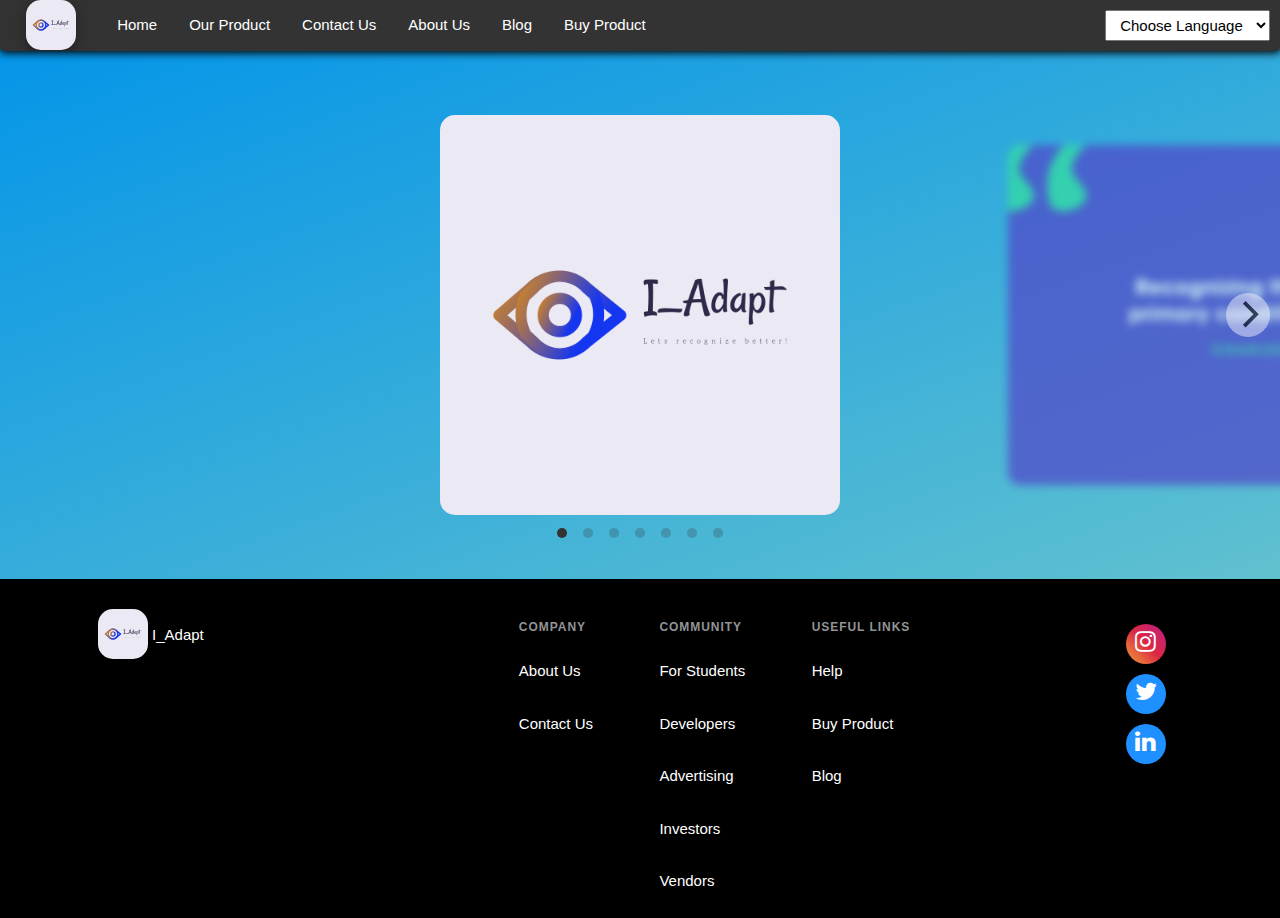
<file: index.html>
<!DOCTYPE html>
<html lang="en">
<head>
	<meta charset="UTF-8">
	<meta name="viewport" content="width=device-width, initial-scale=1.0">
	<title>I_Adapt</title>
	<link href="./home/styles.css" rel="stylesheet" type="text/css">
	<link href="./plugins/flickity.css" rel="stylesheet" type="text/css">
	<link rel="stylesheet" href="https://www.w3schools.com/w3css/4/w3.css">
	<link rel="stylesheet" href="https://cdnjs.cloudflare.com/ajax/libs/font-awesome/4.7.0/css/font-awesome.min.css">
</head>
<body>

	<header class="head-section">
		<nav class="nav-main-row">
			<div class="logo-card w3-card-4 w4-white">
				<a href="./index.html">
					<img src="./images/logo.svg" alt="Product Image">
				</a>
			</div>
			<ul class="topnav">
				<li><button class="nav-icon-element" onclick="myFunction()"> <i class="fa fa-bars"></i></a></li>
				<li><a href="./index.html" class="nav-element">Home</a></li>
				<li><a href="#" class="nav-element">Our Product</a></li>
				<li><a href="./contact/contact.html" class="nav-element">Contact Us</a></li>
				<li><a href="./about/about.html" class="nav-element">About Us</a></li>
				<li><a href="./blog/blog.html" target="blank" class="nav-element">Blog</a>
				<li><a href="./checkout/checkout.html" target="blank" class="nav-element">Buy Product</a></li>
			</ul>
			<div class="dropdown">	
				<select name="lang" class="lang-dropdown">
					<option value="English">Choose Language</option>
					<option value="English">English</option>
					<option value="Hindi">Hindi</option>
					<option value="French">French</option>
					<option value="Spanish">Spanish</option>
					<option value="Japanese">Japanese</option>
				</select>
			</div>		
		</nav>

	</header>

	<section class="slides">
		<div class="carousel js-flickity">
			<div class="carousel-cell">
				<img class="slide-img" src="./images/logo.png" alt="Product Image" >
			</div>
			<div class="carousel-cell">
				<img class="slide-img" src="./images/quote.png" alt="Product Image" >
			</div>
			<div class="carousel-cell">
				<img src="./images/example-collage.jpg" alt="Product Image" >
			</div>
			<div class="carousel-cell">
				<img src="./images/teaser.jpg" alt="Product Image" >
			</div>
			<div class="carousel-cell">
				<img src="./images/product1.jpg" alt="Product Image" >
			</div>
			<div class="carousel-cell">
				<img src="./images/product2.jpg" alt="Product Image" >
			</div>
			<div class="carousel-cell">
				<img src="./images/product3.jpg" alt="Product Image" >
			</div>
		</div>
	</section>

	<footer>
		<section class="footer-section">
			<div class="footer-row footer-logo">
				<div class="logo-card w3-card-4 w4-white">
					<a href="./index.html">
						<img src="./images/logo.svg" alt="Product Image">
					</a>
				</div>
				<a href="./index.html"><p class="footer-text">I_Adapt</p></a>
			</div>
			<div class="footer-row footer-navbar">
				<div class="footer-column">
					<h3 class="column-heading">
						Company
					</h3>
					<a href="./about/about.html"><p class="footer-text">About Us</p></a>
					<a href="./contact/contact.html"><p class="footer-text">Contact Us</p></a>
				</div>
				<div class="footer-column">
					<h3 class="column-heading">
						Community
					</h3>
					<p class="footer-text">For Students</p>
					<p class="footer-text">Developers</p>
					<p class="footer-text">Advertising</p>
					<p class="footer-text">Investors</p>
					<p class="footer-text">Vendors</p>
				</div>
				<div class="footer-column">
					<h3 class="column-heading">
						Useful Links
					</h3>
					<p class="footer-text">Help</p>
					<a href="./checkout/checkout.html" target="blank"><p class="footer-text">Buy Product</p></a>
					<a href="./blog/blog.html" target="blank"><p class="footer-text">Blog</p></a>
				</div>
			</div>
			<div class="social-media">
				<ul class="footer">
					<li class="social-media-logo insta-logo footer-text"><a href="https://www.instagram.com/anujlathi/" target="blank"><i class="fa fa-instagram"></i></a></li>
					<li class="social-media-logo footer-text"><a href="https://twitter.com/anuj_lathi" target="blank"><i class="fa fa-twitter"></i></a></li>
					<li class="social-media-logo footer-text"><a href="https://in.linkedin.com/in/anuj-lathi-617ba2139" target="blank"><i class="fa fa-linkedin"></i></a></li>
				</ul>
			</div>
		</section> 
	</footer>

	<script src="./plugins/flickity.pkgd.min.js"></script>

	<script>
		document.getElementsByTagName("BODY")[0].onresize = function() {
			if(document.getElementsByTagName("BODY")[0].clientWidth > 768 && document.getElementsByClassName("nav-element").item(0).style.display == "none") {
				myFunction();
			} 
		};

		function myFunction() {
			var x = document.getElementsByClassName("nav-element");
			let displayType = "";
			if (x.item(0).style.display == "block") {
				displayType = "none";
			} else {
				displayType = "block";
			}
			for(let i=0; i<x.length; i++) {
				x.item(i).style.display = displayType;
			}
		}
	</script>
</body>
</html>
</file>
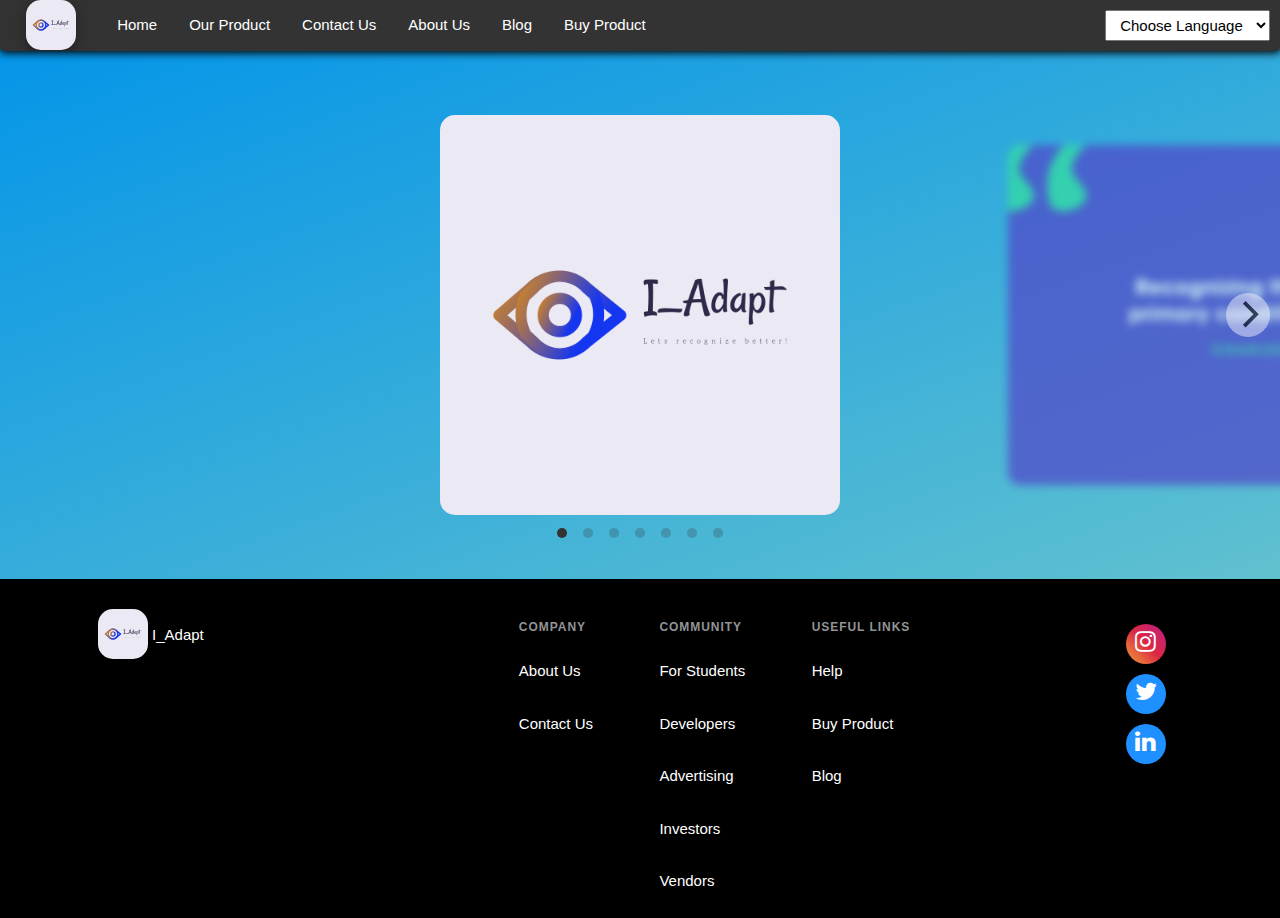
<file: home/index.html>
<!DOCTYPE html>
<html lang="en">
<head>
	<meta charset="UTF-8">
	<meta name="viewport" content="width=device-width, initial-scale=1.0">
	<title>I_Adapt</title>
	<link href="./styles.css" rel="stylesheet" type="text/css">
	<link href="../plugins/flickity.css" rel="stylesheet" type="text/css">
	<link rel="stylesheet" href="https://www.w3schools.com/w3css/4/w3.css">
	<link rel="stylesheet" href="https://cdnjs.cloudflare.com/ajax/libs/font-awesome/4.7.0/css/font-awesome.min.css">
</head>
<body>

	<header class="head-section">
		<nav class="nav-main-row">
			<div class="logo-card w3-card-4 w4-white">
				<a href="../home/index.html">
					<img src="../images/logo.svg" alt="Product Image">
				</a>
			</div>
			<ul class="topnav">
				<li><button class="nav-icon-element" onclick="myFunction()"> <i class="fa fa-bars"></i></a></li>
				<li><a href="../home/index.html" class="nav-element">Home</a></li>
				<li><a href="#" class="nav-element">Our Product</a></li>
				<li><a href="../contact/contact.html" class="nav-element">Contact Us</a></li>
				<li><a href="../about/about.html" class="nav-element">About Us</a></li>
				<li><a href="../blog/blog.html" target="blank" class="nav-element">Blog</a>
				<li><a href="../checkout/checkout.html" target="blank" class="nav-element">Buy Product</a></li>
			</ul>
			<div class="dropdown">	
				<select name="lang" class="lang-dropdown">
					<option value="English">Choose Language</option>
					<option value="English">English</option>
					<option value="Hindi">Hindi</option>
					<option value="French">French</option>
					<option value="Spanish">Spanish</option>
					<option value="Japanese">Japanese</option>
				</select>
			</div>		
		</nav>

	</header>

	<section class="slides">
		<div class="carousel js-flickity">
			<div class="carousel-cell">
				<img class="slide-img" src="../images/logo.png" alt="Product Image" >
			</div>
			<div class="carousel-cell">
				<img class="slide-img" src="../images/quote.png" alt="Product Image" >
			</div>
			<div class="carousel-cell">
				<img src="../images/example-collage.jpg" alt="Product Image" >
			</div>
			<div class="carousel-cell">
				<img src="../images/teaser.jpg" alt="Product Image" >
			</div>
			<div class="carousel-cell">
				<img src="../images/product1.jpg" alt="Product Image" >
			</div>
			<div class="carousel-cell">
				<img src="../images/product2.jpg" alt="Product Image" >
			</div>
			<div class="carousel-cell">
				<img src="../images/product3.jpg" alt="Product Image" >
			</div>
		</div>
	</section>

	<footer>
		<section class="footer-section">
			<div class="footer-row footer-logo">
				<div class="logo-card w3-card-4 w4-white">
					<a href="../home/index.html">
						<img src="../images/logo.svg" alt="Product Image">
					</a>
				</div>
				<a href="../home/index.html"><p class="footer-text">I_Adapt</p></a>
			</div>
			<div class="footer-row footer-navbar">
				<div class="footer-column">
					<h3 class="column-heading">
						Company
					</h3>
					<a href="../about/about.html"><p class="footer-text">About Us</p></a>
					<a href="../contact/contact.html"><p class="footer-text">Contact Us</p></a>
				</div>
				<div class="footer-column">
					<h3 class="column-heading">
						Community
					</h3>
					<p class="footer-text">For Students</p>
					<p class="footer-text">Developers</p>
					<p class="footer-text">Advertising</p>
					<p class="footer-text">Investors</p>
					<p class="footer-text">Vendors</p>
				</div>
				<div class="footer-column">
					<h3 class="column-heading">
						Useful Links
					</h3>
					<p class="footer-text">Help</p>
					<a href="../checkout/checkout.html" target="blank"><p class="footer-text">Buy Product</p></a>
					<a href="../blog/blog.html" target="blank"><p class="footer-text">Blog</p></a>
				</div>
			</div>
			<div class="social-media">
				<ul class="footer">
					<li class="social-media-logo insta-logo footer-text"><a href="https://www.instagram.com/anujlathi/" target="blank"><i class="fa fa-instagram"></i></a></li>
					<li class="social-media-logo footer-text"><a href="https://twitter.com/anuj_lathi" target="blank"><i class="fa fa-twitter"></i></a></li>
					<li class="social-media-logo footer-text"><a href="https://in.linkedin.com/in/anuj-lathi-617ba2139" target="blank"><i class="fa fa-linkedin"></i></a></li>
				</ul>
			</div>
		</section> 
	</footer>

	<script src="../plugins/flickity.pkgd.min.js"></script>

	<script>
		document.getElementsByTagName("BODY")[0].onresize = function() {
			if(document.getElementsByTagName("BODY")[0].clientWidth > 768 && document.getElementsByClassName("nav-element").item(0).style.display == "none") {
				myFunction();
			} 
		};

		function myFunction() {
			var x = document.getElementsByClassName("nav-element");
			let displayType = "";
			if (x.item(0).style.display == "block") {
				displayType = "none";
			} else {
				displayType = "block";
			}
			for(let i=0; i<x.length; i++) {
				x.item(i).style.display = displayType;
			}
		}
	</script>
</body>
</html>
</file>
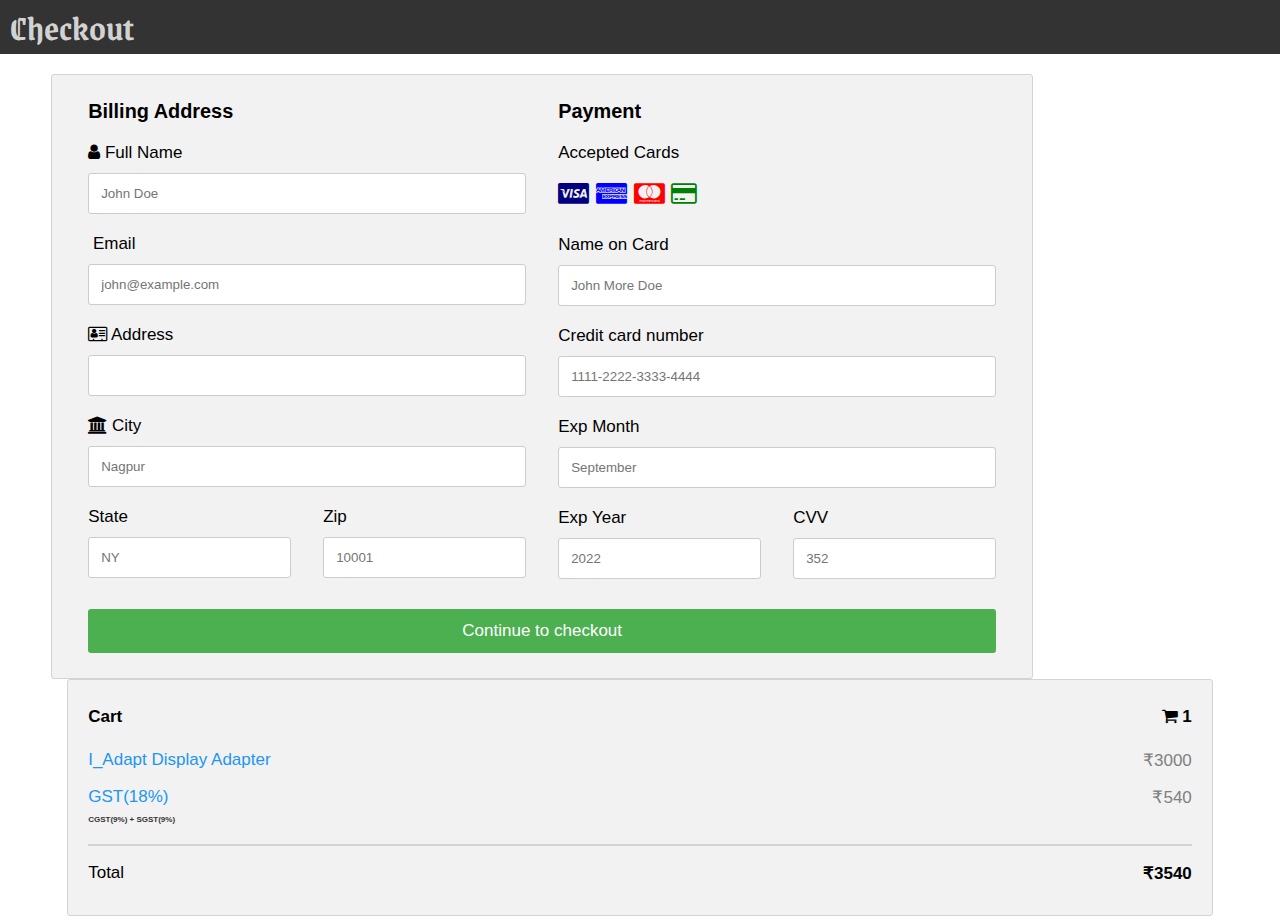
<file: checkout.html>
<!DOCTYPE html>
<html lang="en">
<head>
    <meta charset="UTF-8">
    <meta name="viewport" content="width=device-width, initial-scale=1.0">
    <title>I_Adapt</title>
    <link rel="stylesheet" href="https://cdnjs.cloudflare.com/ajax/libs/font-awesome/4.7.0/css/font-awesome.min.css">    
    <link rel="stylesheet" href="./checkout.css">
</head>
<body>
    <header>
        <p>Checkout</p>
    </header>

    <div class="row main-row">
        <div class="container">
            <div class="col-75">
                <form>
                    <div class="row">
                        <div class="col-50">
                            <h3>Billing Address</h3>
                            <label for="name"><i class="fa fa-user"></i> Full Name</label>
                            <input type="text" id="name" name="fullname" placeholder="John Doe"/>
                            <label for="email"><i class="fa fa-email"></i> Email</label>
                            <input type="text" id="email" name="email" placeholder="john@example.com"/>                           
                            <label for="addr"><i class="fa fa-address-card-o"></i> Address</label>
                            <input type="text" id="addr" name="address"/>
                            <label for="city"><i class="fa fa-institution"></i> City</label>
                            <input type="text" id="city" name="city" placeholder="Nagpur"/>
                            <div class="row">
                                <div class="col-50">
                                    <label for="state">State</label>
                                    <input type="text" id="state" name="state" placeholder="NY">
                                </div>
                                <div class="col-50">
                                    <label for="zip">Zip</label>
                                    <input type="text" id="zip" name="zip" placeholder="10001">
                                </div>
                            </div>
                        </div>

                        <div class="col-50">
                            <h3>Payment</h3>
                            <label for="fname">Accepted Cards</label>
                            <div class="icon-container">
                                <i class="fa fa-cc-visa" style="color:navy;"></i>
                                <i class="fa fa-cc-amex" style="color:blue;"></i>
                                <i class="fa fa-cc-mastercard" style="color:red;"></i>
                                <i class="fa fa-credit-card" style="color:green;"></i>
                            </div>
                            <label for="cname">Name on Card</label>
                            <input type="text" id="cname" name="cardname" placeholder="John More Doe">
                            <label for="ccnum">Credit card number</label>
                            <input type="text" id="ccnum" name="cardnumber" placeholder="1111-2222-3333-4444">
                            <label for="expmonth">Exp Month</label>
                            <input type="text" id="expmonth" name="expmonth" placeholder="September">
                            <div class="row">
                                <div class="col-50">
                                    <label for="expyear">Exp Year</label>
                                    <input type="text" id="expyear" name="expyear" placeholder="2022">
                                </div>
                                <div class="col-50">
                                    <label for="cvv">CVV</label>
                                    <input type="text" id="cvv" name="cvv" placeholder="352">
                                </div>
                            </div>
                        </div>
                    </div>
                    <input type="submit" value="Continue to checkout" class="btn">
                </form>
            </div>
        </div>
        <div class="col-25">
            <div class="container">
                <h4>Cart <span class="price" style="color:black"><i class="fa fa-shopping-cart"></i> <b>1</b></span></h4>
                    <p><a href="#">I_Adapt Display Adapter</a> <span class="price">₹3000</span></p>
                    <p><span style="color: #2196F3;">GST(18%)</a> <span class="price">₹540</span><br>
                        <span style="color: rgb(50, 50, 50); font-size: 8px; font-weight: bold;">CGST(9%) + SGST(9%)</span></p>
                <hr>
                <p>Total <span class="price" style="color:black"><b>₹3540</b></span></p>
            </div>
        </div>
    </div>

</body>
</html>
</file>
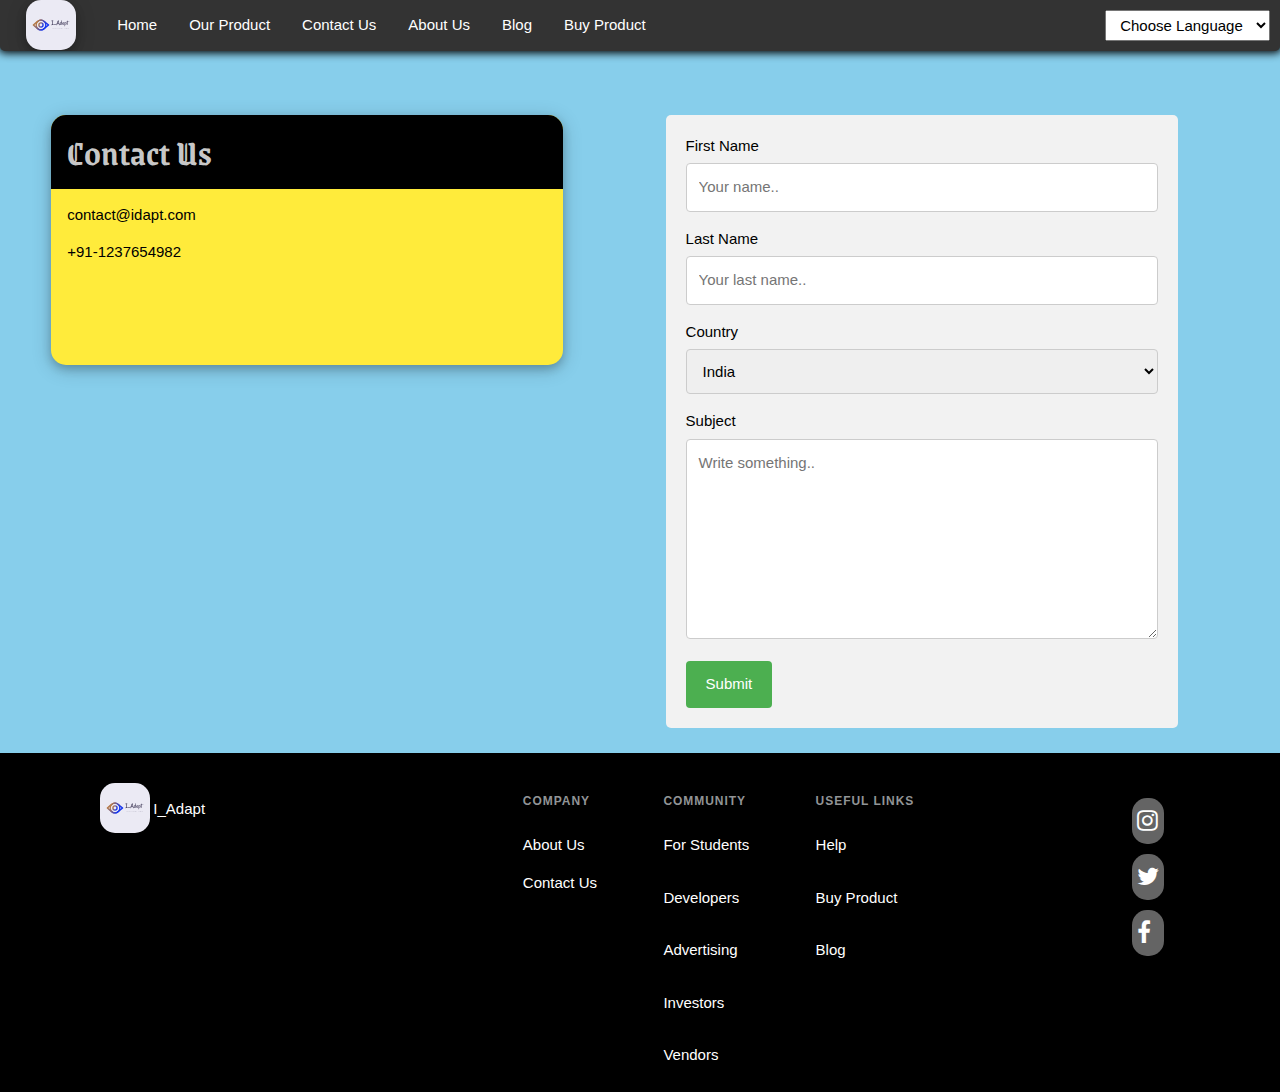
<file: contact.html>
<!DOCTYPE html>
<html lang="en">
<head>
    <meta charset="UTF-8">
    <meta name="viewport" content="width=device-width, initial-scale=1.0">
    <title>I_Adapt</title>
	<link href="./styles.css" rel="stylesheet" type="text/css">
	<link rel="stylesheet" href="https://www.w3schools.com/w3css/4/w3.css">
	<link rel="stylesheet" href="https://cdnjs.cloudflare.com/ajax/libs/font-awesome/4.7.0/css/font-awesome.min.css">
</head>
<body style="background-color: skyblue; background-image: none;">
    
    	<header class="head-section">
		<nav class="nav-main-row">
			<div class="logo-card w3-card-4 w4-white">
				<img src="./images/logo.svg" alt="Product Image">
			</div>
			<ul class="topnav">
				<li><button class="nav-icon-element" onclick="myFunction()"> <i class="fa fa-bars"></i></a></li>
				<li><a href="#" class="nav-element">Home</a></li>
				<li><a href="#" class="nav-element">Our Product</a></li>
				<li><a href="#contact-us" class="nav-element">Contact Us</a></li>
				<li><a href="#about-us" class="nav-element">About Us</a></li>
				<li><a href="#" class="nav-element">Blog</a>
				<li><a href="#" class="nav-element">Buy Product</a></li>
			</ul>
			<div class="dropdown">	
				<select name="lang" class="lang-dropdown">
					<option value="English">Choose Language</option>
					<option value="English">English</option>
					<option value="Hindi">Hindi</option>
					<option value="French">French</option>
					<option value="Spanish">Spanish</option>
					<option value="Japanese">Japanese</option>
				</select>
			</div>		
		</nav>

	</header>

    <div class="row">
        <div class="w3-card-4 w3-yellow contact-card">
            <header class="w3-container w3-black card-header">
                <h1>Contact Us</h1>
            </header>
            <div class="w3-container contact-us-content">
                <p><a href="contact@idapt.com">contact@idapt.com</a></p>
                <p><a href="+911237654982">+91-1237654982</a></p>
            </div>
        </div>
        <div class="container contact-form">
            <form action="/action_page.php">
                <label for="fname" class="label">First Name</label>
                <input type="text" id="fname" name="firstname" placeholder="Your name..">

                <label for="lname" class="label">Last Name</label>
                <input type="text" id="lname" name="lastname" placeholder="Your last name..">

                <label for="country" class="label">Country</label>
                <select id="country" name="country" >
                    <option value="india">India</option>
                </select>

                <label for="subject" class="label">Subject</label>
                <textarea id="subject" name="subject" placeholder="Write something.." style="height:200px"></textarea>

                <input type="submit" value="Submit">
            </form>
        </div>
    </div>

    	<footer>
		<section class="footer-section">
			<div class="footer-row footer-logo">
				<div class="logo-card w3-card-4 w4-white">
					<img src="./images/logo.svg" alt="Product Image" >
				</div>
				<p class="footer-text">I_Adapt</p>
			</div>
			<div class="footer-row footer-navbar">
				<div class="footer-column">
					<h3 class="column-heading">
						Company
					</h3>
					<p class="footer-text">About Us</p>
					<a class="footer-text" href="./contact.html">Contact Us</a>
				</div>
				<div class="footer-column">
					<h3 class="column-heading">
						Community
					</h3>
					<p class="footer-text">For Students</p>
					<p class="footer-text">Developers</p>
					<p class="footer-text">Advertising</p>
					<p class="footer-text">Investors</p>
					<p class="footer-text">Vendors</p>
				</div>
				<div class="footer-column">
					<h3 class="column-heading">
						Useful Links
					</h3>
					<p class="footer-text">Help</p>
					<p class="footer-text">Buy Product</p>
					<p class="footer-text">Blog</p>
				</div>
			</div>
			<div class="social-media">
				<ul class="footer">
					<li class="social-media-logo footer-text"><i class="fa fa-instagram"></i></li>
					<li class="social-media-logo footer-text"><i class="fa fa-twitter"></i></li>
					<li class="social-media-logo footer-text"><i class="fa fa-facebook"></i></li>
				</ul>
			</div>
		</section> 
	</footer>

</body>
</html>
</file>
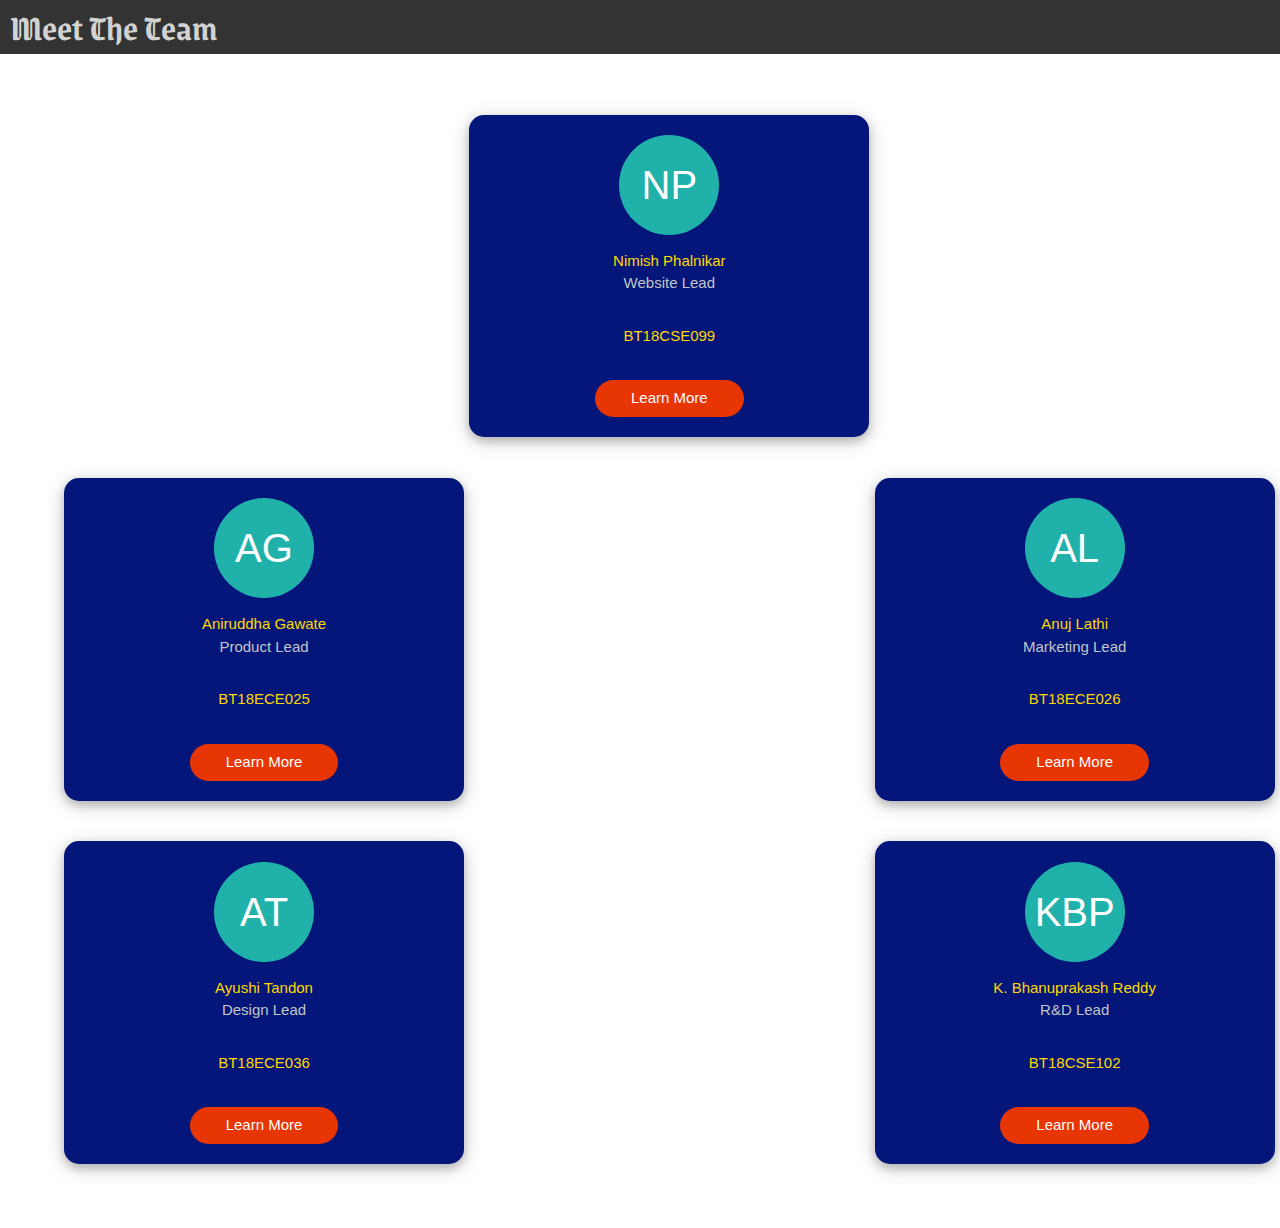
<file: about/about.html>
<!DOCTYPE html>
<html lang="en">
<head>
    <meta charset="UTF-8">
    <meta name="viewport" content="width=device-width, initial-scale=1.0">
    <title>I_Adapt</title>
    <link rel="stylesheet" href="./about.css">
	<link rel="stylesheet" href="https://www.w3schools.com/w3css/4/w3.css">
	<link rel="stylesheet" href="https://cdnjs.cloudflare.com/ajax/libs/font-awesome/4.7.0/css/font-awesome.min.css">
</head>
<body>

    <header>
        <p>Meet The Team</p>
    </header>

    <div class="wrapper">
        <div class="w3-card-4 r1c1">
            <div class="column">
                <div class="person-logo">NP</div>
                <p> Nimish Phalnikar<br>
                    <span class="position">Website Lead</span>
                </p>
                <p>BT18CSE099</p>
                <div class="contact_button"><a href="https://in.linkedin.com/in/nimishph" target="blank">Learn More</a></div>
            </div>
        </div>

        <div class="w3-card-4 r2c1">
            <div class="column">
                <div class="person-logo">AG</div>
                <p>Aniruddha Gawate<br>
                    <span class="position">Product Lead</span>
                </p>
                <p>BT18ECE025</p>
                <div class="contact_button"><a href="https://in.linkedin.com/in/aniruddha-gawate-314371154" target="blank">Learn More</a></div>
            </div>
        </div>

        <div class="w3-card-4 r2c2">
            <div class="column">
                <div class="person-logo">AL</div>
                <p>Anuj Lathi<br>
                    <span class="position">Marketing Lead</span>
                </p>
                <p>BT18ECE026</p>
                <div class="contact_button"><a href="https://in.linkedin.com/in/anuj-lathi-617ba2139" target="blank">Learn More</a></div>
            </div>
        </div>

        <div class="w3-card-4 r3c1">
            <div class="column">
                <div class="person-logo">AT</div>
                <p>Ayushi Tandon<br>
                    <span class="position">Design Lead</span>
                </p>
                <p>BT18ECE036</p>
                <div class="contact_button"><a href="https://in.linkedin.com/in/ayushi-tandon-a51430182" target="blank">Learn More</a></div>
            </div>
        </div>

        <div class="w3-card-4 r3c2">
            <div class="column">
                <div class="person-logo">KBP</div>
                <p>K. Bhanuprakash Reddy<br>
                    <span class="position">R&D Lead</span>
                </p>
                <p>BT18CSE102</p>
                <div class="contact_button"><a href="https://www.linkedin.com/in/k-bhanu-prakash-reddy-280543181" target="blank">Learn More</a></div>
            </div>
        </div>

</body>
</html>
</file>
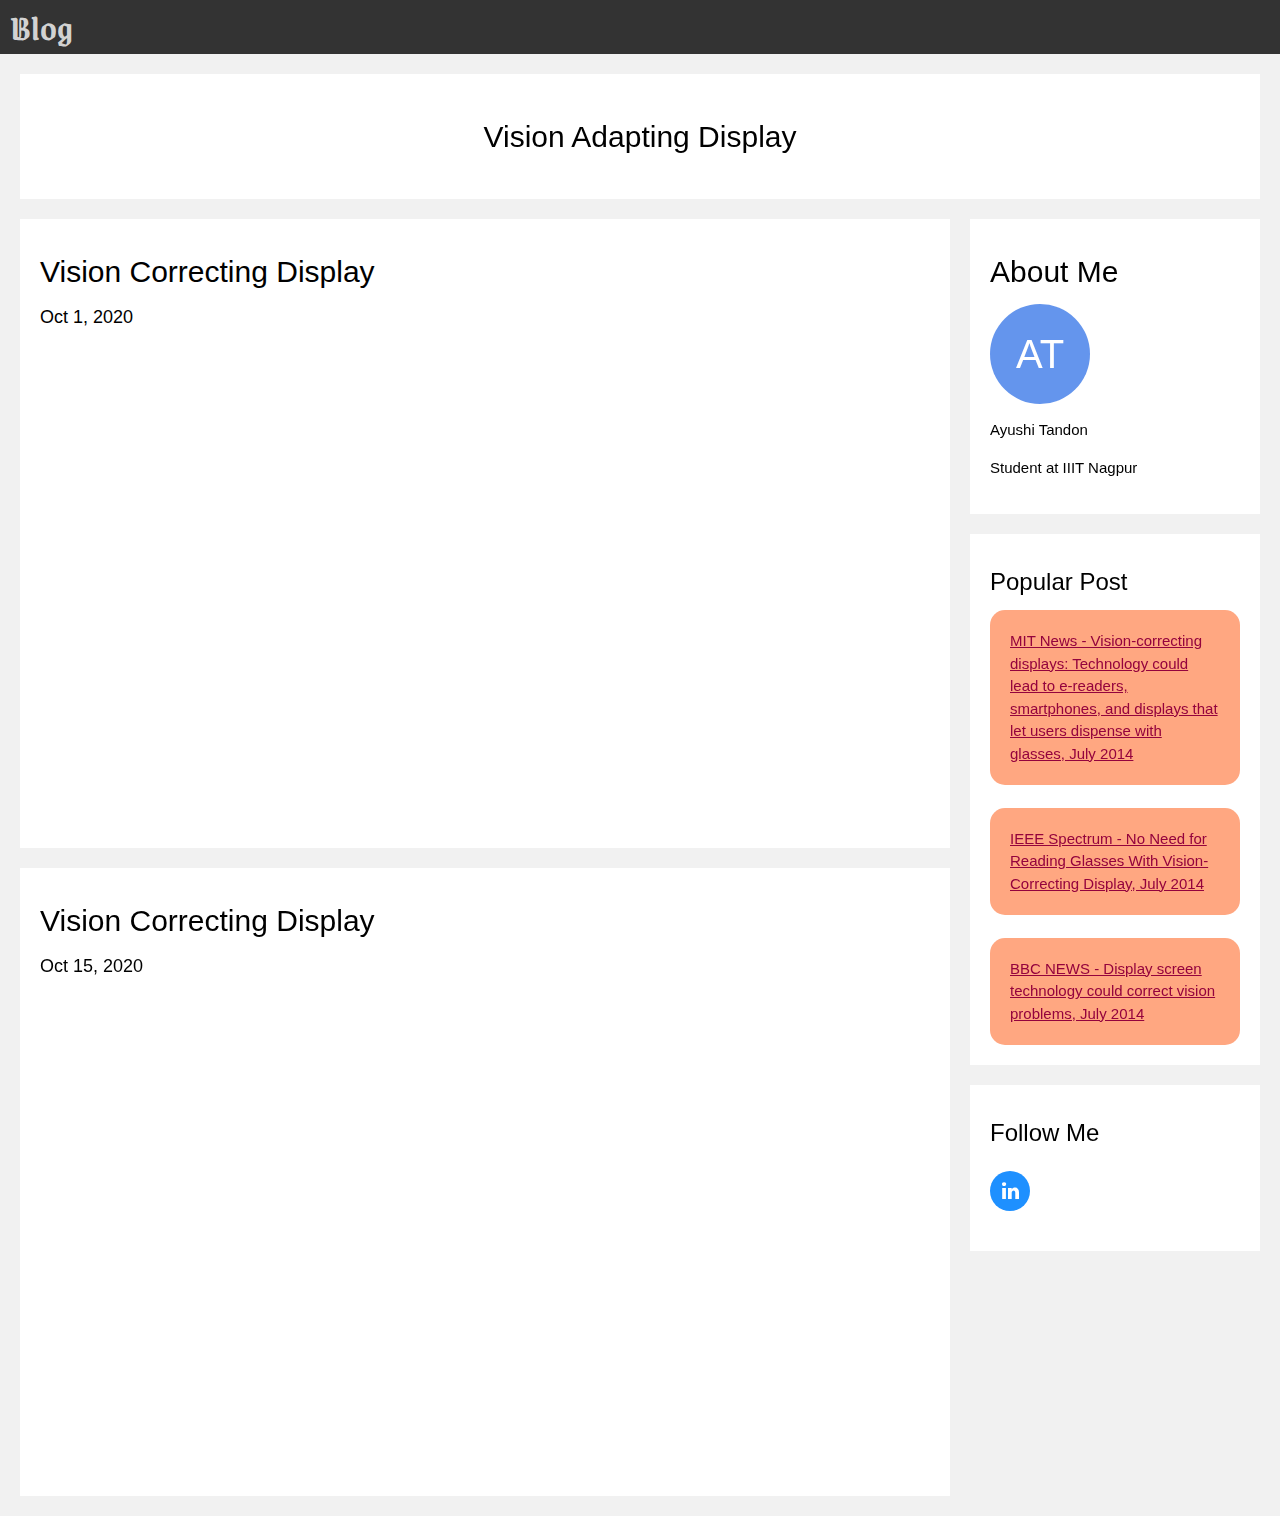
<file: blog/blog.html>
<!DOCTYPE html>
<html lang="en">
<head>
    <meta charset="UTF-8">
    <meta name="viewport" content="width=device-width, initial-scale=1.0">
    <title>I_Adapt</title>
	<link href="./blog.css" rel="stylesheet" type="text/css">
	<link rel="stylesheet" href="https://www.w3schools.com/w3css/4/w3.css">
	<link rel="stylesheet" href="https://cdnjs.cloudflare.com/ajax/libs/font-awesome/4.7.0/css/font-awesome.min.css">
</head>
<body>

    <header>
        <p>Blog</p>
    </header>

    <div class="blog-section">

        <div class="header">
            <h2>Vision Adapting Display</h2>
        </div>

        <div class="row">
            <div class="leftcolumn">
                <div class="card">
                    <h2>Vision Correcting Display</h2>
                    <h5>Oct 1, 2020</h5>
                    <iframe
                        src="https://www.youtube.com/embed/SNdapCs6vR8" frameborder="0" allow="accelerometer; autoplay; clipboard-write; encrypted-media; gyroscope; picture-in-picture" allowfullscreen>
                    </iframe>
                </div>
                <div class="card">
                    <h2>Vision Correcting Display</h2>
                    <h5>Oct 15, 2020</h5>
                    <iframe
                        src="https://www.youtube.com/embed/9pEYQtgcMv4" frameborder="0" allow="accelerometer; autoplay; clipboard-write; encrypted-media; gyroscope; picture-in-picture" allowfullscreen>
                    </iframe>                    
                </div>
           </div>

            <div class="rightcolumn">
                <div class="card">
                    <h2>About Me</h2>
                    <div class="person-logo">AT</div>
                    <p>Ayushi Tandon</p>
                    <p>Student at IIIT Nagpur</p>
                </div>
                <div class="card">
                    <h3>Popular Post</h3>
                    <div class="fakeimg">
                        <a href="http://newsoffice.mit.edu/2014/new-display-technology-automatically-corrects-for-vision-defects-0731">
                            MIT News - Vision-correcting displays: Technology could lead to e-readers, smartphones, and displays that let users dispense with glasses, July 2014
                        </a>
                    </div>
                    <br>
                    <div class="fakeimg">
                        <a href="http://spectrum.ieee.org/tech-talk/consumer-electronics/audiovideo/visioncorrecting-display-means-no-need-for-reading-glasses">
                            IEEE Spectrum - No Need for Reading Glasses With Vision-Correcting Display, July 2014
                        </a>
                    </div>
                    <br>
                    <div class="fakeimg">
                        <a href="http://www.bbc.com/news/science-environment-28562432">
                            BBC NEWS - Display screen technology could correct vision problems, July 2014
                        </a>
                    </div>
                    
                </div>
                <div class="card">
                    <h3>Follow Me</h3>
					<p class="linkedin-logo"><a href="https://in.linkedin.com/in/ayushi-tandon-a51430182" target="blank"><i class="fa fa-linkedin"></i></a></p>
                </div>
            </div>
        </div>
    </div>
</body>
</html>
</file>
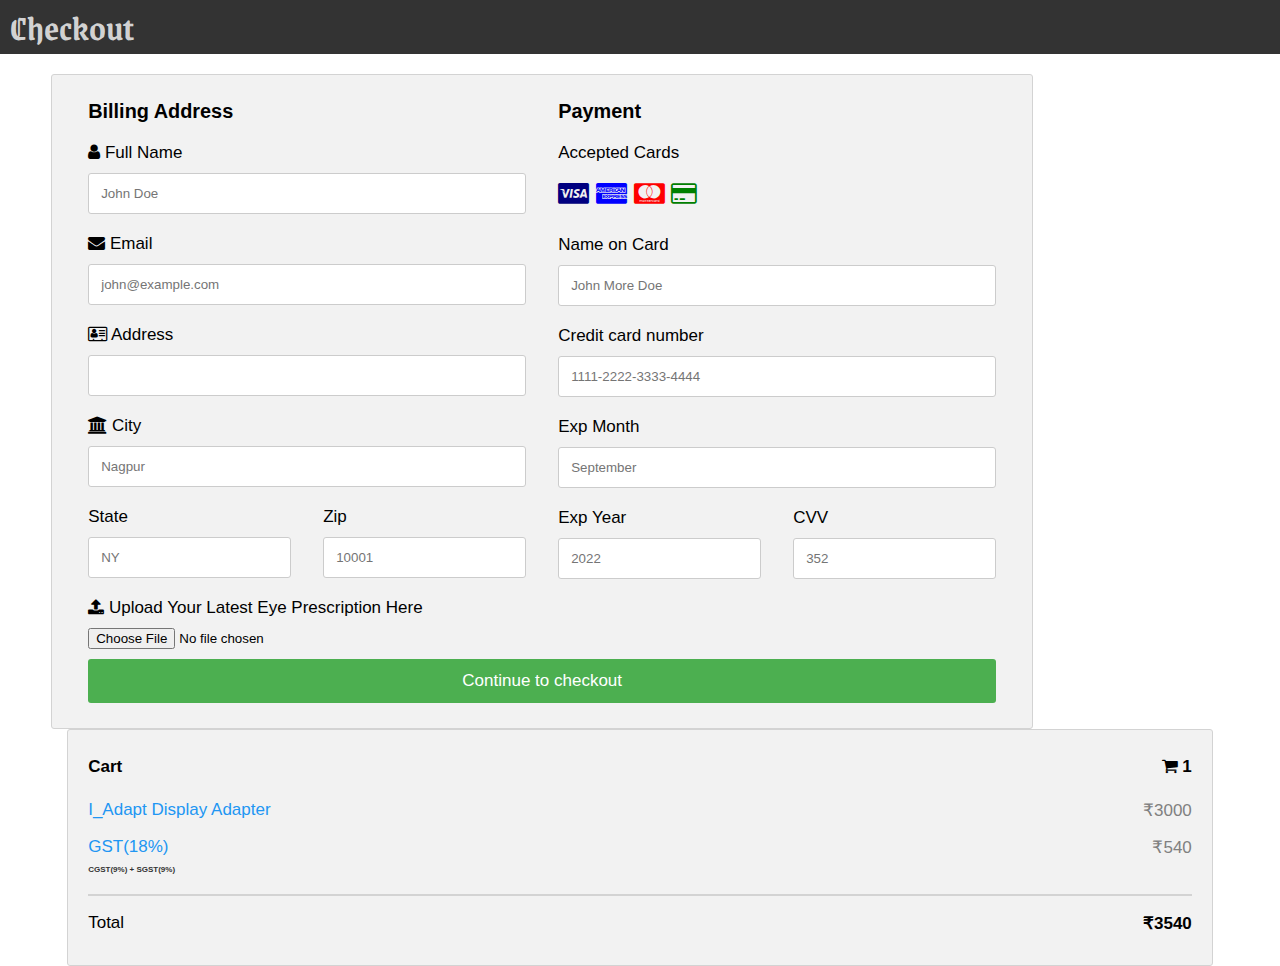
<file: checkout/checkout.html>
<!DOCTYPE html>
<html lang="en">
<head>
    <meta charset="UTF-8">
    <meta name="viewport" content="width=device-width, initial-scale=1.0">
    <title>I_Adapt</title>
	<link rel="stylesheet" href="https://cdnjs.cloudflare.com/ajax/libs/font-awesome/4.7.0/css/font-awesome.min.css">
    <link rel="stylesheet" href="./checkout.css">
</head>
<body>
    <header>
        <p>Checkout</p>
    </header>

    <div class="row main-row">
        <div class="container">
            <div class="col-75">
                <form>
                    <div class="row">
                        <div class="col-50">
                            <h3>Billing Address</h3>
                            <label for="name"><i class="fa fa-user"></i> Full Name</label>
                            <input type="text" id="name" name="fullname" placeholder="John Doe"/>
                            <label for="email"><i class="fa fa-envelope"></i> Email</label>
                            <input type="text" id="email" name="email" placeholder="john@example.com"/>                           
                            <label for="addr"><i class="fa fa-address-card-o"></i> Address</label>
                            <input type="text" id="addr" name="address"/>
                            <label for="city"><i class="fa fa-institution"></i> City</label>
                            <input type="text" id="city" name="city" placeholder="Nagpur"/>
                            <div class="row">
                                <div class="col-50">
                                    <label for="state">State</label>
                                    <input type="text" id="state" name="state" placeholder="NY">
                                </div>
                                <div class="col-50">
                                    <label for="zip">Zip</label>
                                    <input type="text" id="zip" name="zip" placeholder="10001">
                                </div>
                            </div>
                            <label for="prescription"><i class="fa fa-upload"></i> Upload Your Latest Eye Prescription Here</label>
                            <input type="file" id="prescription" name="prescription" placeholder="Upload Your Latest Eye Prescription Here"/>
                        </div>

                        <div class="col-50">
                            <h3>Payment</h3>
                            <label for="fname">Accepted Cards</label>
                            <div class="icon-container">
                                <i class="fa fa-cc-visa" style="color:navy;"></i>
                                <i class="fa fa-cc-amex" style="color:blue;"></i>
                                <i class="fa fa-cc-mastercard" style="color:red;"></i>
                                <i class="fa fa-credit-card" style="color:green;"></i>
                            </div>
                            <label for="cname">Name on Card</label>
                            <input type="text" id="cname" name="cardname" placeholder="John More Doe">
                            <label for="ccnum">Credit card number</label>
                            <input type="text" id="ccnum" name="cardnumber" placeholder="1111-2222-3333-4444">
                            <label for="expmonth">Exp Month</label>
                            <input type="text" id="expmonth" name="expmonth" placeholder="September">
                            <div class="row">
                                <div class="col-50">
                                    <label for="expyear">Exp Year</label>
                                    <input type="text" id="expyear" name="expyear" placeholder="2022">
                                </div>
                                <div class="col-50">
                                    <label for="cvv">CVV</label>
                                    <input type="text" id="cvv" name="cvv" placeholder="352">
                                </div>
                            </div>
                        </div>
                    </div>
                    <input type="submit" value="Continue to checkout" class="btn">
                </form>
            </div>
        </div>
        <div class="col-25">
            <div class="container">
                <h4>Cart <span class="price" style="color:black"><i class="fa fa-shopping-cart"></i> <b>1</b></span></h4>
                    <p><a href="#">I_Adapt Display Adapter</a> <span class="price">₹3000</span></p>
                    <p><span style="color: #2196F3;">GST(18%)</a> <span class="price">₹540</span><br>
                        <span style="color: rgb(50, 50, 50); font-size: 8px; font-weight: bold;">CGST(9%) + SGST(9%)</span></p>
                <hr>
                <p>Total <span class="price" style="color:black"><b>₹3540</b></span></p>
            </div>
        </div>
    </div>

</body>
</html>
</file>
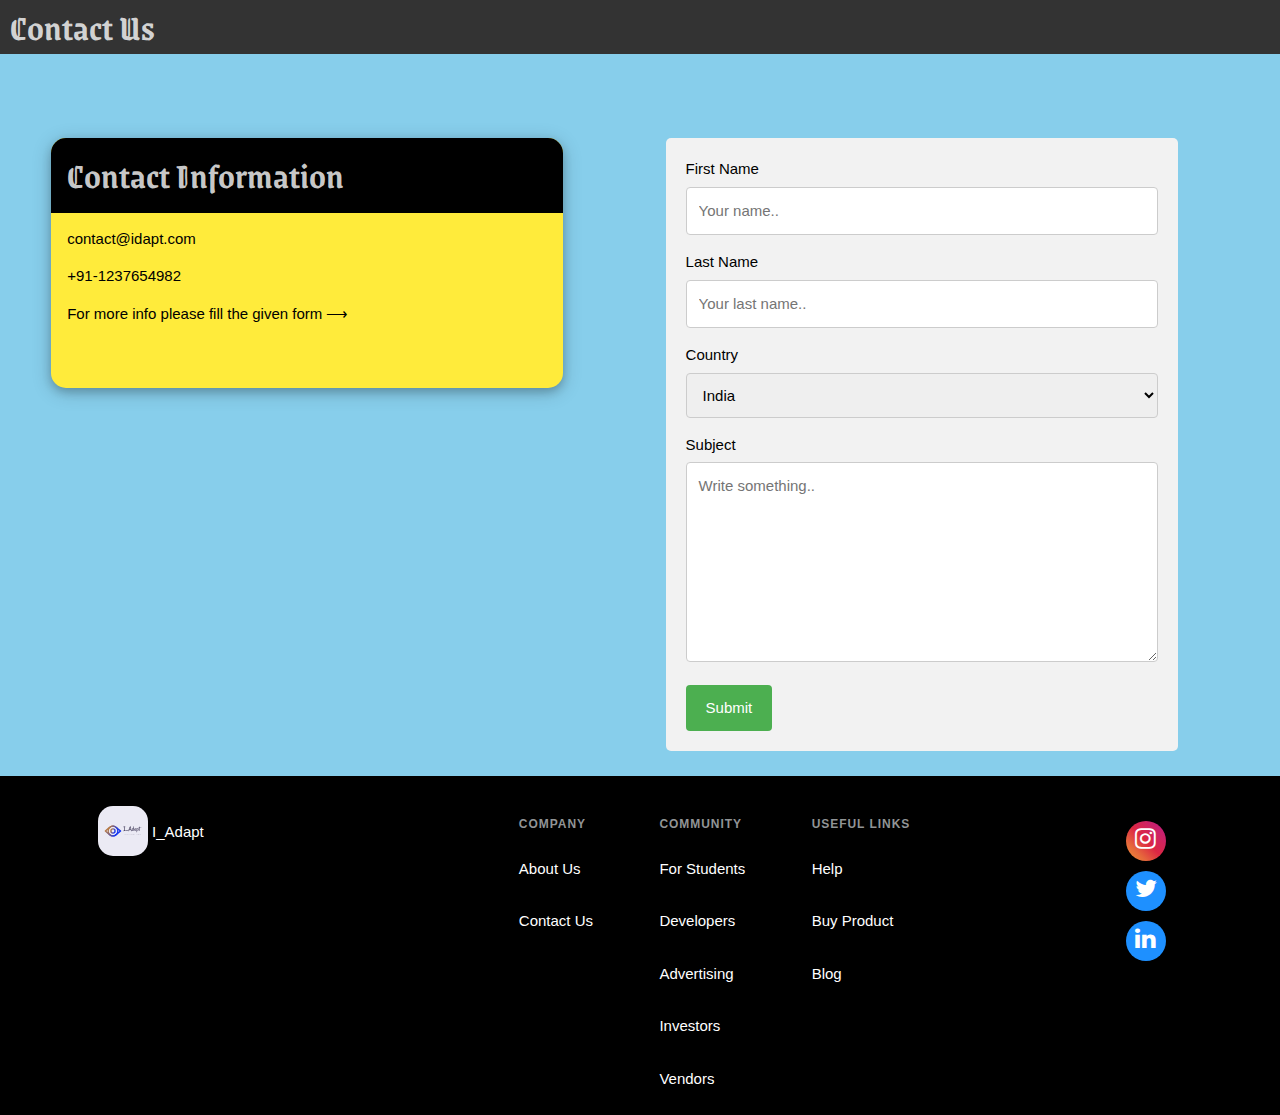
<file: contact/contact.html>
<!DOCTYPE html>
<html lang="en">
<head>
    <meta charset="UTF-8">
    <meta name="viewport" content="width=device-width, initial-scale=1.0">
    <title>I_Adapt</title>
	<link href="../home/styles.css" rel="stylesheet" type="text/css">
	<link href="./contact.css" rel="stylesheet" type="text/css">
	<link rel="stylesheet" href="https://www.w3schools.com/w3css/4/w3.css">
	<link rel="stylesheet" href="https://cdnjs.cloudflare.com/ajax/libs/font-awesome/4.7.0/css/font-awesome.min.css">
</head>
<body style="background-color: skyblue; background-image: none;">
    
    <header>
        <p>Contact Us</p>
    </header>

    <div class="row">
        <div class="w3-card-4 w3-yellow contact-card">
            <header class="w3-container w3-black card-header">
                <h1>Contact Information</h1>
            </header>
            <div class="w3-container contact-us-content">
                <p><a href="contact@idapt.com">contact@idapt.com</a></p>
				<p><a href="+911237654982">+91-1237654982</a></p>
				<p>For more info please fill the given form ⟶</p>
            </div>
        </div>

		<div class="container contact-form">
            <form action="/action_page.php">
                <label for="fname" class="label">First Name</label>
                <input type="text" id="fname" name="firstname" placeholder="Your name..">

                <label for="lname" class="label">Last Name</label>
                <input type="text" id="lname" name="lastname" placeholder="Your last name..">

                <label for="country" class="label">Country</label>
                <select id="country" name="country" >
                    <option value="india">India</option>
                </select>

                <label for="subject" class="label">Subject</label>
                <textarea id="subject" name="subject" placeholder="Write something.." style="height:200px"></textarea>

                <input type="submit" value="Submit">
            </form>
        </div>
    </div>

	<footer>
		<section class="footer-section">
			<div class="footer-row footer-logo">
				<div class="logo-card w3-card-4 w4-white">
					<a href="../index.html">
						<img src="../images/logo.svg" alt="Product Image">
					</a>
				</div>
				<a href="../index.html"><p class="footer-text">I_Adapt</p></a>
			</div>
			<div class="footer-row footer-navbar">
				<div class="footer-column">
					<h3 class="column-heading">
						Company
					</h3>
					<a href="../about/about.html"><p class="footer-text">About Us</p></a>
					<a href="../contact/contact.html"><p class="footer-text">Contact Us</p></a>
				</div>
				<div class="footer-column">
					<h3 class="column-heading">
						Community
					</h3>
					<p class="footer-text">For Students</p>
					<p class="footer-text">Developers</p>
					<p class="footer-text">Advertising</p>
					<p class="footer-text">Investors</p>
					<p class="footer-text">Vendors</p>
				</div>
				<div class="footer-column">
					<h3 class="column-heading">
						Useful Links
					</h3>
					<p class="footer-text">Help</p>
					<a href="../checkout/checkout.html" target="blank"><p class="footer-text">Buy Product</p></a>
					<a href="../blog/blog.html" target="blank"><p class="footer-text">Blog</p></a>
				</div>
			</div>
			<div class="social-media">
				<ul class="footer">
					<li class="social-media-logo insta-logo footer-text"><a href="https://www.instagram.com/anujlathi/" target="blank"><i class="fa fa-instagram"></i></a></li>
					<li class="social-media-logo footer-text"><a href="https://twitter.com/anuj_lathi" target="blank"><i class="fa fa-twitter"></i></a></li>
					<li class="social-media-logo footer-text"><a href="https://in.linkedin.com/in/anuj-lathi-617ba2139" target="blank"><i class="fa fa-linkedin"></i></a></li>
				</ul>
			</div>
		</section> 
	</footer>



</body>
</html>
</file>
<file: home/styles.css>
@import url('https://fonts.googleapis.com/css2?family=Grenze+Gotisch:wght@600&display=swap');

* {
    box-sizing: border-box;
}

html {
    scroll-behavior: smooth;
}

body {
    background-color: #0093E9;
    background-image: linear-gradient(160deg, #0093E9 0%, #80D0C7 100%);
    height: 100%;
    width: 100%;
}

a {
    text-decoration: none;
}

.nav-main-row {
    display: flex;
    flex-flow: row wrap;
    background-color: #333;
    border-radius: 0 0 5px 5px;
    box-shadow: 0 0 8px 2px #000;
    overflow: hidden;
}

.topnav {
    display: flex;
    flex-flow: row wrap;
    list-style-type: none;
    margin: 0;
    padding: 0;
}

.nav-icon-element {
    display: none;
    padding: 6px 10px;
    background-color: #ddd;
}

.nav-element {
    display: block;
    color: white;
    text-align: center;
    padding: 14px 16px;
    text-decoration: none;
}

.nav-icon-element:hover,
.nav-element:hover {
    background-color: rgb(0, 180, 0);
    border: 1px dashed white;
}

.dropdown {
    margin-left: auto;
    margin-right: 10px;
    margin-top: 10px;
    margin-bottom: 0;
}

.dropdown:hover {
    background-color: none;
    border: none;
}

.lang-dropdown {
    display: block;
    text-align: center;
    padding: 5px 10px;
    width: 100%;
}

.slides {
    margin: 5% auto;
}

.carousel-cell {
    width: 50%;
    height: 200px;
    /* flex-box, center image in cell */
    display: -webkit-box;
    display: -webkit-flex;
    display: flex;
    -webkit-box-pack: center;
    -webkit-justify-content: center;
    justify-content: center;
    -webkit-align-items: center;
    align-items: center;
}

.carousel-cell img {
    display: block;
    max-width: 100%;
    max-height: 100%;
    /* dim unselected */
    opacity: 0.7;
    -webkit-transform: scale(0.85);
    transform: scale(0.85);
    -webkit-filter: blur(5px);
    filter: blur(5px);
    -webkit-transition: opacity 0.3s, -webkit-transform 0.3s, transform 0.3s, -webkit-filter 0.3s, filter 0.3s;
    transition: opacity 0.3s, transform 0.3s, filter 0.3s;
}

img {
    border-radius: 15px;
}

/* brighten selected image */
.carousel-cell.is-selected img {
    opacity: 1;
    -webkit-transform: scale(1);
    transform: scale(1);
    -webkit-filter: none;
    filter: none;
}

/* buttons, no circle */
.flickity-prev-next-button {
    width: 60px;
    height: 60px;
    background: transparent;
    opacity: 0.6;
}

.flickity-prev-next-button:hover {
    background: transparent;
    opacity: 1;
}

/* arrow color */
.flickity-prev-next-button .arrow {
    fill: black;
}

.flickity-prev-next-button.no-svg {
    color: black;
}

/* closer to edge */
.flickity-prev-next-button.previous {
    left: 0;
}

.flickity-prev-next-button.next {
    right: 0;
}

/* hide disabled button */
.flickity-prev-next-button:disabled {
    display: none;
}

div header h1 {
    color: rgb(255, 255, 255, 0.8);
    font-weight: 600;
    font-size: 36px;
    font-family:'Grenze Gotisch', cursive;
}

.row {
    display: flex;
    flex-flow: row wrap;
}

.w3-card-4{
    margin-top: 10%;
    flex-basis: 45%;
    margin-left: 4%;
    border-radius: 15px;
}

.card-header {
    border-top-left-radius: 15px;
    border-top-right-radius: 15px;
}

.logo-card {
    display: block;
    width: 50px;
    height: 50px;
    flex-basis: auto;
    margin-top: 0;
    margin-left: 2%;
    margin-right: 2%;
    border-radius: 15px;
}

.logo-card img {
    width: 100%;
    height: 100%;
}



footer {
    background-color: black;
    padding: 10px;
    margin-top: 25px;
}

.footer-section {
    display: flex;
    flex-flow: row wrap;
    margin-top: 10px;
    overflow: hidden;
    justify-content: space-around;
}

.footer-row {
    display: flex;
    flex-flow: row wrap;
    margin-top: 10px;
    overflow: hidden;
    justify-content: space-around;
    flex-basis: 30%;
}

.footer-column {
    display: flex;
    flex-flow: column wrap;
    margin-left: 4%;
}

.social-media .footer-row {
    justify-content: start;
}

.social-media ul {
    list-style-type: disc;
    margin-right: 20px;
    list-style: none;
}

.social-media-logo {
    display: block;
    margin-top: 10px;
    height: 40px;
    width: 40px;
    line-height: 40px;
    border-radius: 50%;
    color: white;
    font-size:24px;
    text-align: center;
    background-color: dodgerblue;
}

.insta-logo {
      background: #f09433;
      background: -moz-linear-gradient(45deg, #f09433 0%, #e6683c 25%, #dc2743 50%, #cc2366 75%, #bc1888 100%);
      background: -webkit-linear-gradient(45deg, #f09433 0%, #e6683c 25%, #dc2743 50%, #cc2366 75%, #bc1888 100%);
      background: linear-gradient(45deg, #f09433 0%, #e6683c 25%, #dc2743 50%, #cc2366 75%, #bc1888 100%);
      filter: progid:DXImageTransform.Microsoft.gradient(startColorstr='#f09433', endColorstr='#bc1888', GradientType=1);
}

.social-media-logo:hover {
    background-color: none;
    height: 50px;
    width: 50px;
    line-height: 50px;
    font-size: 30px;
}

.column-heading {
    color: #919496;
    font-size: 12px;
    font-weight: 900;
    line-height: 1.4;
    letter-spacing: .08em;
    text-transform: uppercase;
}

.footer-text {
    color: white;
    line-height: 1.5;
}

.footer-text:hover {
    cursor: pointer;
}

.footer-logo {
    flex-basis: 15%;
    justify-content: flex-start;
}

.footer-navbar {
    flex-basis: 40%;
    padding: 0;
    justify-content: space-evenly;
}

.social-media .footer {
    display: flex;
    flex-flow: column wrap;
    padding: 0;
    justify-content: space-between;
}

@media screen and (min-width: 768px) {
    .carousel-cell {
        height: 400px;
    }
}

@media screen and (max-width: 768px) {
    .carousel-cell {
        width: 100%;
    }

    .topnav {
        flex-flow: column wrap;
        align-items: center;
        margin-top: 5px;
        margin-left: 5px;
    }

    .nav-icon-element {
        display: block;
    }

    .nav-element {
        display: none;
    }

    .dropdown {
        margin-right: 5px;
        margin-top: 5px;
    }

    .row {
        flex-flow: column wrap;
        align-items: center;
    }

    .w3-card-4 {
        max-width: 500px;
    }

    footer {
        margin-top: 250px;
    }

    .footer-section {
        display: flex;
        flex-flow: column wrap;
    }

    .social-media .footer {
        flex-flow: row wrap;
        justify-content: flex-start;
    }

    .social-media-logo {
        margin-left: 4%;
    }
}
</file>
<file: checkout.css>
@import url('https://fonts.googleapis.com/css2?family=Grenze+Gotisch:wght@600&display=swap');

* {
    box-sizing: border-box;
}

body {
    font-family: Arial;
    font-size: 17px;
    margin: 0;
    padding: 0;
}

header {
    background-color: #333;
    color: rgb(255, 255, 255, 0.8);
    font-weight: 600;
    font-size: 36px;
    width: 100%;
    margin: 0;
    padding: 0;
    position: relative;
}

header p {
    padding: 2px;
    font-family:'Grenze Gotisch', cursive;
    margin-top: 0;
    margin-left: 10px;
    margin-bottom: 20px;
    padding: 0;
}

.row {
    display: -ms-flexbox;
    /* IE10 */
    display: flex;
    -ms-flex-wrap: wrap;
    /* IE10 */
    flex-wrap: wrap;
    margin: 0 -16px;
}

.main-row {
    margin-left: 4%;
    margin-right: 4%;
}

.col-25 {
    -ms-flex: 25%;
    /* IE10 */
    flex: 25%;
}

.col-50 {
    -ms-flex: 50%;
    /* IE10 */
    flex: 50%;
}

.col-75 {
    -ms-flex: 75%;
    /* IE10 */
    flex: 75%;
}

.col-25,
.col-50,
.col-75 {
    padding: 0 16px;
}

.container {
    background-color: #f2f2f2;
    padding: 5px 20px 15px 20px;
    border: 1px solid lightgrey;
    border-radius: 3px;
}

input[type=text] {
    width: 100%;
    margin-bottom: 20px;
    padding: 12px;
    border: 1px solid #ccc;
    border-radius: 3px;
}

label {
    margin-bottom: 10px;
    display: block;
}

.icon-container {
    margin-bottom: 20px;
    padding: 7px 0;
    font-size: 24px;
}

.btn {
    background-color: #4CAF50;
    color: white;
    padding: 12px;
    margin: 10px 0;
    border: none;
    width: 100%;
    border-radius: 3px;
    cursor: pointer;
    font-size: 17px;
}

.btn:hover {
    background-color: #45a049;
}

a {
    color: #2196F3;
    text-decoration: none;
}

hr {
    border: 1px solid lightgrey;
}

span.price {
    float: right;
    color: grey;
}

/* Responsive layout - when the screen is less than 800px wide, make the two columns stack on top of each other instead of next to each other (also change the direction - make the "cart" column go on top) */
@media (max-width: 800px) {
    .row {
        flex-direction: column-reverse;
    }

    .col-25 {
        margin-bottom: 20px;
    }
}
</file>
<file: styles.css>
@import url('https://fonts.googleapis.com/css2?family=Grenze+Gotisch:wght@600&display=swap');

* {
    box-sizing: border-box;
}

html {
    scroll-behavior: smooth;
}

body {
    background-color: #0093E9;
    background-image: linear-gradient(160deg, #0093E9 0%, #80D0C7 100%);
    height: 100%;
    width: 100%;
}

a {
    text-decoration: none;
}

.nav-main-row {
    display: flex;
    flex-flow: row wrap;
    background-color: #333;
    border-radius: 0 0 5px 5px;
    box-shadow: 0 0 8px 2px #000;
    overflow: hidden;
}

.topnav {
    display: flex;
    flex-flow: row wrap;
    list-style-type: none;
    margin: 0;
    padding: 0;
}

.nav-icon-element {
    display: none;
    padding: 6px 10px;
    background-color: #ddd;
}

.nav-element {
    display: block;
    color: white;
    text-align: center;
    padding: 14px 16px;
    text-decoration: none;
}

.nav-icon-element:hover,
.nav-element:hover {
    background-color: rgb(0, 180, 0);
    border: 1px dashed white;
}

.dropdown {
    margin-left: auto;
    margin-right: 10px;
    margin-top: 10px;
    margin-bottom: 0;
}

.dropdown:hover {
    background-color: none;
    border: none;
}

.lang-dropdown {
    display: block;
    text-align: center;
    padding: 5px 10px;
    width: 100%;
}

.slides {
    margin: 5% auto;
}

.carousel-cell {
    width: 50%;
    height: 200px;
    /* flex-box, center image in cell */
    display: -webkit-box;
    display: -webkit-flex;
    display: flex;
    -webkit-box-pack: center;
    -webkit-justify-content: center;
    justify-content: center;
    -webkit-align-items: center;
    align-items: center;
}

.carousel-cell img {
    display: block;
    max-width: 100%;
    max-height: 100%;
    /* dim unselected */
    opacity: 0.7;
    -webkit-transform: scale(0.85);
    transform: scale(0.85);
    -webkit-filter: blur(5px);
    filter: blur(5px);
    -webkit-transition: opacity 0.3s, -webkit-transform 0.3s, transform 0.3s, -webkit-filter 0.3s, filter 0.3s;
    transition: opacity 0.3s, transform 0.3s, filter 0.3s;
}

img {
    border-radius: 15px;
}

/* brighten selected image */
.carousel-cell.is-selected img {
    opacity: 1;
    -webkit-transform: scale(1);
    transform: scale(1);
    -webkit-filter: none;
    filter: none;
}

/* buttons, no circle */
.flickity-prev-next-button {
    width: 60px;
    height: 60px;
    background: transparent;
    opacity: 0.6;
}

.flickity-prev-next-button:hover {
    background: transparent;
    opacity: 1;
}

/* arrow color */
.flickity-prev-next-button .arrow {
    fill: black;
}

.flickity-prev-next-button.no-svg {
    color: black;
}

/* closer to edge */
.flickity-prev-next-button.previous {
    left: 0;
}

.flickity-prev-next-button.next {
    right: 0;
}

/* hide disabled button */
.flickity-prev-next-button:disabled {
    display: none;
}

div header h1 {
    color: rgb(255, 255, 255, 0.8);
    font-weight: 600;
    font-size: 36px;
    font-family:'Grenze Gotisch', cursive;
}

.row {
    display: flex;
    flex-flow: row wrap;
}

.w3-card-4{
    margin-top: 10%;
    flex-basis: 45%;
    margin-left: 4%;
    border-radius: 15px;
}

.card-header {
    border-top-left-radius: 15px;
    border-top-right-radius: 15px;
}

.logo-card {
    display: block;
    width: 50px;
    height: 50px;
    flex-basis: auto;
    margin-top: 0;
    margin-left: 2%;
    margin-right: 2%;
    border-radius: 15px;
}

.logo-card img {
    width: 100%;
    height: 100%;
}



footer {
    background-color: black;
    padding: 10px;
    margin-top: 25px;
}

.footer-section {
    display: flex;
    flex-flow: row wrap;
    margin-top: 10px;
    overflow: hidden;
    justify-content: space-around;
}

.footer-row {
    display: flex;
    flex-flow: row wrap;
    margin-top: 10px;
    overflow: hidden;
    justify-content: space-around;
    flex-basis: 30%;
}

.footer-column {
    display: flex;
    flex-flow: column wrap;
    margin-left: 4%;
}

.social-media .footer-row {
    justify-content: start;
}

.social-media ul {
    list-style-type: disc;
    margin-right: 20px;
    list-style: none;
}

.social-media-logo {
    display: block;
    color: white;
    font-size:24px;
    margin-top: 10px;
    padding: 5px;
    border-radius: 15px;
    background-color: rgba(100, 100, 100);
}

.column-heading {
    color: #919496;
    font-size: 12px;
    font-weight: 900;
    line-height: 1.4;
    letter-spacing: .08em;
    text-transform: uppercase;
}

.footer-text {
    color: white;
    line-height: 1.5;
}

.footer-text:hover {
    color: #1ed760;
    cursor: pointer;
}

.footer-logo {
    flex-basis: 15%;
    justify-content: flex-start;
}

.footer-navbar {
    flex-basis: 40%;
    padding: 0;
    justify-content: space-evenly;
}

.social-media .footer {
    display: flex;
    flex-flow: column wrap;
    padding: 0;
    justify-content: space-between;
}

@media screen and (min-width: 768px) {
    .carousel-cell {
        height: 400px;
    }
}

@media screen and (max-width: 768px) {
    .carousel-cell {
        width: 100%;
    }

    .topnav {
        flex-flow: column wrap;
        align-items: center;
        margin-top: 5px;
        margin-left: 5px;
    }

    .nav-icon-element {
        display: block;
    }

    .nav-element {
        display: none;
    }

    .dropdown {
        margin-right: 5px;
        margin-top: 5px;
    }

    .row {
        flex-flow: column wrap;
        align-items: center;
    }

    .w3-card-4 {
        max-width: 500px;
    }

    .footer-section {
        display: flex;
        flex-flow: column wrap;
    }

    .social-media .footer {
        flex-flow: row wrap;
        justify-content: flex-start;
    }

    .social-media-logo {
        margin-left: 4%;
    }
}


input[type=text],
.contact-form select,
.contact-form textarea {
    width: 100%;
    padding: 12px;
    border: 1px solid #ccc;
    border-radius: 4px;
    box-sizing: border-box;
    margin-top: 6px;
    margin-bottom: 16px;
    resize: vertical;
}

input[type=submit] {
    background-color: #4CAF50;
    color: white;
    padding: 12px 20px;
    border: none;
    border-radius: 4px;
    cursor: pointer;
}

input[type=submit]:hover {
    background-color: #45a049;
}

.container {
    border-radius: 5px;
    background-color: #f2f2f2;
    padding: 20px;
}

.contact-card {
    margin: 0;
    margin-top: 5%;
    margin-right: 4%;
    margin-left: 4%;
    flex-basis: 40%;
    height: 250px;
    padding: 0;
}

.contact-form {
    margin-top: 5%;
    margin-left: 4%;
    margin-right: 4%;
    flex-basis: 40%;
}
</file>
<file: about/about.css>
@import url('https://fonts.googleapis.com/css2?family=Grenze+Gotisch:wght@600&display=swap');

*{
    box-sizing: border-box;
}

header {
    background-color: #333;
    color: rgb(255, 255, 255, 0.8);
    font-weight: 600;
    font-size: 36px;
    width: 100%;
    margin: 0;
    padding: 0;
    position: relative;
}

header p {
    padding: 2px;
    font-family: 'Grenze Gotisch', cursive;
    margin-top: 0;
    margin-left: 10px;
    margin-bottom: 20px;
    padding: 0;
}


.wrapper {
    display: grid;
    padding: 0 0 5% 5%;
}

.column {
    display: flex;
    flex-flow: column wrap;
    text-align: center;
}

.r1c1 {
    grid-row: 1 / 2;
    grid-column: 2 / 3;
}

.r2c1 {
    grid-row: 2 / 3;
    grid-column: 1 / 2;
}

.r2c2 {
    grid-row: 2 / 3;
    grid-column: 3 / 4;
}

.r3c1 {
    grid-row: 3 / 4;
    grid-column: 1 / 2;
}

.r3c2 {
    grid-row: 3 / 4;
    grid-column: 3 / 4;
}

.w3-card-4 {
    margin-top: 10%;
    border-radius: 15px;
    padding: 5%;
    width: 400px;
    align-content: center;
    align-items: center;
    background-color: #04167a;
    color: gold;
}

.position {
    color: #c2c5c7;
}

.person-logo {
    height: 100px;
    width: 100px;
    line-height: 100px;
    border-radius: 50%;
    background-color: lightseagreen;
    font-size: 40px;
    color: white;
    align-self: center;
    text-align: center;
}

.contact_button{
    border: none;
    outline: 0;
    display: inline-block;
    padding: 2% 10%;
    color: white;
    background-color: #e73503;
    text-align: center;
    cursor: pointer;
    width: fit-content;
    border-radius: 50px;
    margin-top: 5%;
    align-self: center;
}

.contact_button a {
    text-decoration: none;
}

@media screen and (max-width: 768px) {
    .w3-card-4 {
        width: 220px;
    }
}
</file>
<file: blog/blog.css>
@import url('https://fonts.googleapis.com/css2?family=Grenze+Gotisch:wght@600&display=swap');

* {
    box-sizing: border-box;
}

.blog-section {
    font-family: Arial;
    padding: 20px;
    background: #f1f1f1;
}

header {
    background-color: #333;
    color: rgb(255, 255, 255, 0.8);
    font-weight: 600;
    font-size: 36px;
    width: 100%;
    margin: 0;
    padding: 0;
    position: relative;
}

header p {
    padding: 2px;
    font-family: 'Grenze Gotisch', cursive;
    margin-top: 0;
    margin-left: 10px;
    margin-bottom: 0;
    padding: 0;
    background-color: #333;
}

/* Header/Blog Title */
.header {
    padding: 30px;
    font-size: 40px;
    text-align: center;
    background: white;
}

/* Create two unequal columns that floats next to each other */
/* Left column */
.leftcolumn {
    float: left;
    width: 75%;
}

/* Right column */
.rightcolumn {
    float: left;
    width: 25%;
    padding-left: 20px;
}

/* Fake image */
.fakeimg {
    color: #94033d;
    background-color: #FFA781;
    width: 100%;
    padding: 20px;
    border-radius: 15px;
}

.fakeimg:hover {
    color: rgb(7, 110, 212);
    font-weight: 500;
}

/* Add a card effect for articles */
.card {
    background-color: white;
    padding: 20px;
    margin-top: 20px;
}

/* Clear floats after the columns */
.row:after {
    content: "";
    display: table;
    clear: both;
}

/* Footer */
.footer {
    padding: 20px;
    text-align: center;
    background: #ddd;
    margin-top: 20px;
}

iframe{
    width: 100%;
    height: 480px;
}

.person-logo {
    height: 100px;
    width: 100px;
    line-height: 100px;
    border-radius: 50%;
    background-color: cornflowerblue;
    font-size: 40px;
    color: white;
    align-self: center;
    text-align: center;
}

.linkedin-logo {
    height: 40px;
    width: 40px;
    line-height: 40px;
    border-radius: 50%;
    background-color: dodgerblue;
    font-size: 20px;
    color: white;
    align-self: center;
    text-align: center;    
}

/* Responsive layout - when the screen is less than 800px wide, make the two columns stack on top of each other instead of next to each other */
@media screen and (max-width: 800px) {

    .leftcolumn,
    .rightcolumn {
        width: 100%;
        padding: 0;
    }

    iframe {
        width: auto;
        height: auto;
    }

}
</file>
<file: checkout/checkout.css>
@import url('https://fonts.googleapis.com/css2?family=Grenze+Gotisch:wght@600&display=swap');

* {
    box-sizing: border-box;
}

body {
    font-family: Arial;
    font-size: 17px;
    margin: 0;
    padding: 0;
}

header {
    background-color: #333;
    color: rgb(255, 255, 255, 0.8);
    font-weight: 600;
    font-size: 36px;
    width: 100%;
    margin: 0;
    padding: 0;
    position: relative;
}

header p {
    padding: 2px;
    font-family:'Grenze Gotisch', cursive;
    margin-top: 0;
    margin-left: 10px;
    margin-bottom: 20px;
    padding: 0;
}

.row {
    display: -ms-flexbox;
    /* IE10 */
    display: flex;
    -ms-flex-wrap: wrap;
    /* IE10 */
    flex-wrap: wrap;
    margin: 0 -16px;
}

.main-row {
    margin-left: 4%;
    margin-right: 4%;
}

.col-25 {
    -ms-flex: 25%;
    /* IE10 */
    flex: 25%;
}

.col-50 {
    -ms-flex: 50%;
    /* IE10 */
    flex: 50%;
}

.col-75 {
    -ms-flex: 75%;
    /* IE10 */
    flex: 75%;
}

.col-25,
.col-50,
.col-75 {
    padding: 0 16px;
}

.container {
    background-color: #f2f2f2;
    padding: 5px 20px 15px 20px;
    border: 1px solid lightgrey;
    border-radius: 3px;
}

input[type=text] {
    width: 100%;
    margin-bottom: 20px;
    padding: 12px;
    border: 1px solid #ccc;
    border-radius: 3px;
}

label {
    margin-bottom: 10px;
    display: block;
}

.icon-container {
    margin-bottom: 20px;
    padding: 7px 0;
    font-size: 24px;
}

.btn {
    background-color: #4CAF50;
    color: white;
    padding: 12px;
    margin: 10px 0;
    border: none;
    width: 100%;
    border-radius: 3px;
    cursor: pointer;
    font-size: 17px;
}

.btn:hover {
    background-color: #45a049;
}

a {
    color: #2196F3;
    text-decoration: none;
}

hr {
    border: 1px solid lightgrey;
}

span.price {
    float: right;
    color: grey;
}

/* Responsive layout - when the screen is less than 800px wide, make the two columns stack on top of each other instead of next to each other (also change the direction - make the "cart" column go on top) */
@media (max-width: 800px) {
    .row {
        flex-direction: column-reverse;
    }

    .col-25 {
        margin-bottom: 20px;
    }
}
</file>
<file: contact/contact.css>
header {
    background-color: #333;
    color: rgb(255, 255, 255, 0.8);
    font-weight: 600;
    font-size: 36px;
    width: 100%;
    margin: 0;
    padding: 0;
    position: relative;
}

header p {
    padding: 2px;
    font-family: 'Grenze Gotisch', cursive;
    margin-top: 0;
    margin-left: 10px;
    margin-bottom: 20px;
    padding: 0;
}


input[type=text],
.contact-form select,
.contact-form textarea {
    width: 100%;
    padding: 12px;
    border: 1px solid #ccc;
    border-radius: 4px;
    box-sizing: border-box;
    margin-top: 6px;
    margin-bottom: 16px;
    resize: vertical;
}

input[type=submit] {
    background-color: #4CAF50;
    color: white;
    padding: 12px 20px;
    border: none;
    border-radius: 4px;
    cursor: pointer;
}

input[type=submit]:hover {
    background-color: #45a049;
}

.container {
    border-radius: 5px;
    background-color: #f2f2f2;
    padding: 20px;
}

.contact-card {
    margin: 0;
    margin-top: 5%;
    margin-right: 4%;
    margin-left: 4%;
    flex-basis: 40%;
    height: 250px;
    padding: 0;
}

.contact-form {
    margin-top: 5%;
    margin-left: 4%;
    margin-right: 4%;
    flex-basis: 40%;
}
</file>
